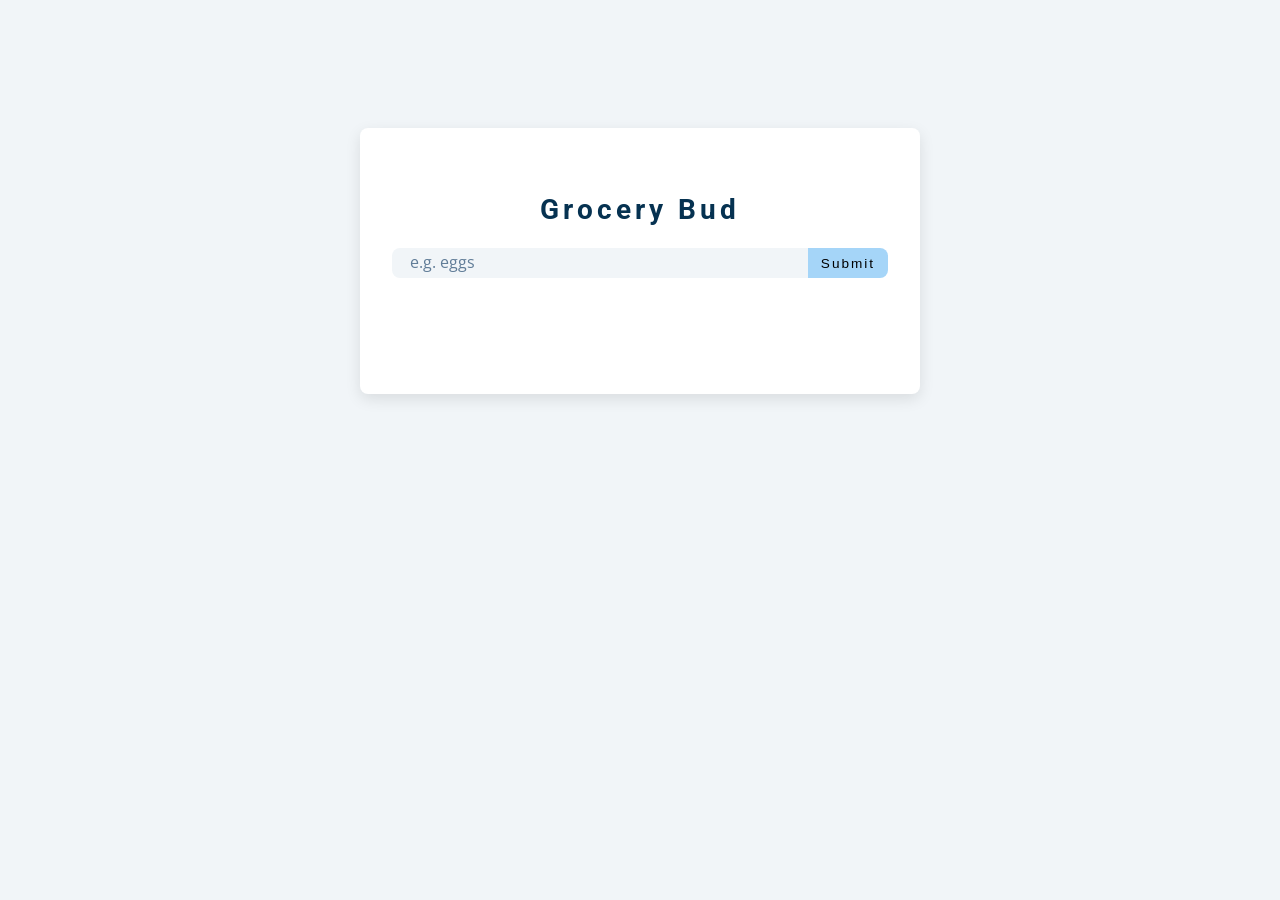
<file: OneDrive/Pulpit/14. Grocery bud/index.html>
<!DOCTYPE html>
<html lang="en">
  <head>
    <meta charset="UTF-8" />
    <meta name="viewport" content="width=device-width, initial-scale=1.0" />
    <title>Grocery Bud</title>
    <!-- font-awesome -->
    <link
      rel="stylesheet"
      href="https://cdnjs.cloudflare.com/ajax/libs/font-awesome/5.14.0/css/all.min.css"
    />
    <!-- styles -->
    <link rel="stylesheet" href="styles.css" />
  </head>
  <body>
    <section class="section-center">
      <!-- form -->
      <form class="grocery-form">
        <p class="alert"></p>
        <h3>grocery bud</h3>
        <div class="form-control">
          <input type="text" id="grocery" placeholder="e.g. eggs" />
          <button type="submit" class="submit-btn">submit</button>
        </div>
      </form>
      <!-- list -->
      <div class="grocery-container">
        <div class="grocery-list">
          <article class="grocery-item"></article>
        </div>
        <!-- button -->
        <button type="button" class="clear-btn">clear items</button>
      </div>
    </section>
    <!-- javascript -->
    <script src="app.js"></script>
  </body>
</html>
</file>
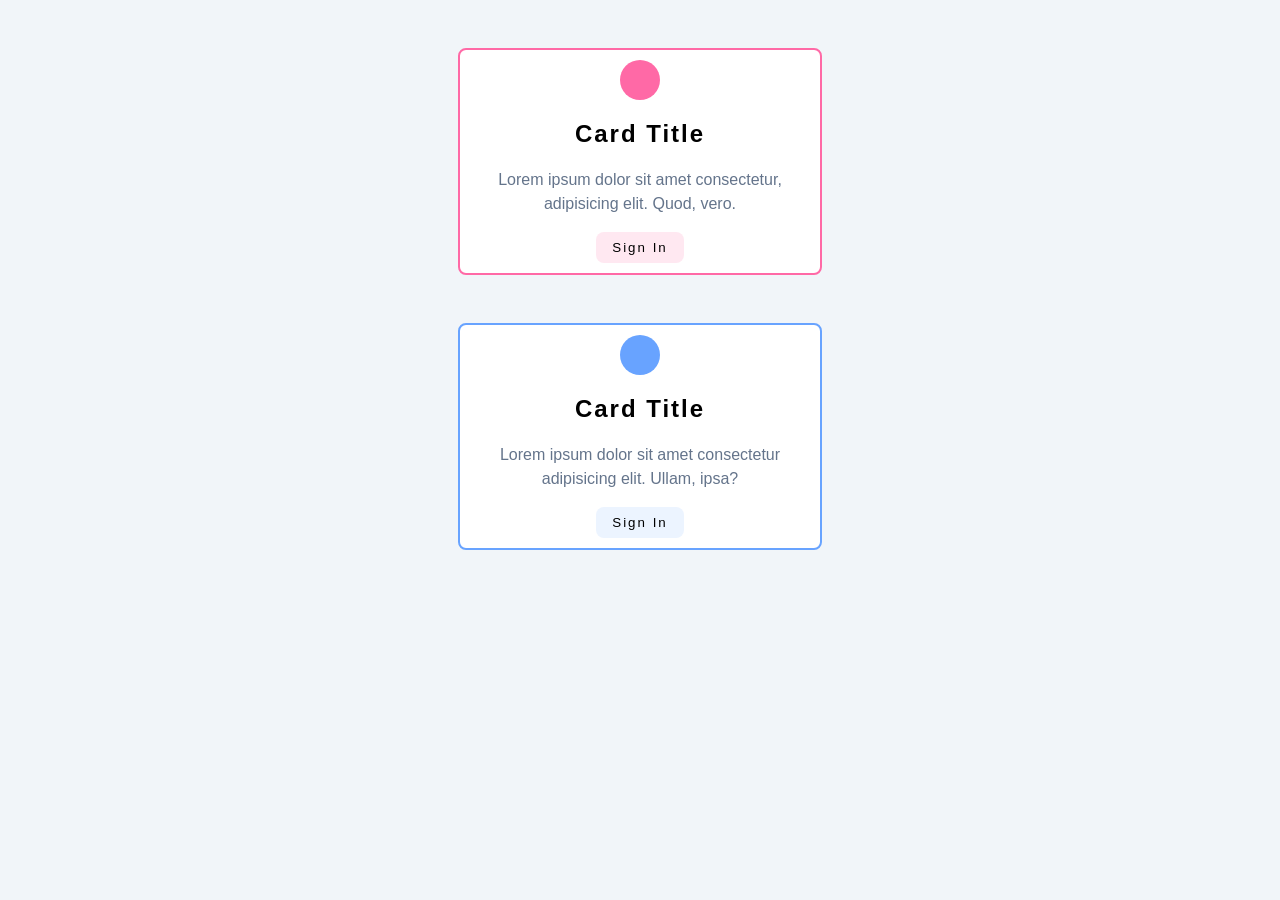
<file: OneDrive/Pulpit/Strony/1. Card's/index.html>
<!DOCTYPE html>
<html lang="en">
  <head>
    <meta charset="UTF-8" />
    <meta http-equiv="X-UA-Compatible" content="IE=edge" />
    <meta name="viewport" content="width=device-width, initial-scale=1.0" />
    <title>Box Model Project</title>
    <link rel="stylesheet" href="./main.css" />
  </head>
  <body>
    <!-- First card -->
<div class="card card-1">
  <div class="icon"></div>
  <h2 class="title">Card Title</h2>
  <p class="text">Lorem ipsum dolor sit amet consectetur, adipisicing elit. Quod, vero.</p>
  <button class="btn btn-pink">Sign In</button>
</div>
</div>
<!-- End of first card -->
<!-- Second card -->
<div class="card card-2">
  <div class="icon"></div>
  <h2 class="title">Card Title</h2>
  <p class="text">Lorem ipsum dolor sit amet consectetur adipisicing elit. Ullam, ipsa?</p>
  <button class="btn btn-blue">Sign In</button>
</div>
</div>
<!-- End of second card -->
  </body>
</html>
</file>
<file: OneDrive/Pulpit/14. Grocery bud/styles.css>
/*
=============== 
Fonts
===============
*/
@import url('https://fonts.googleapis.com/css?family=Open+Sans|Roboto:400,700&display=swap');

/*
=============== 
Variables
===============
*/

:root {
  /* dark shades of primary color*/
  --clr-primary-1: hsl(205, 86%, 17%);
  --clr-primary-2: hsl(205, 77%, 27%);
  --clr-primary-3: hsl(205, 72%, 37%);
  --clr-primary-4: hsl(205, 63%, 48%);
  /* primary/main color */
  --clr-primary-5: #49a6e9;
  /* lighter shades of primary color */
  --clr-primary-6: hsl(205, 89%, 70%);
  --clr-primary-7: hsl(205, 90%, 76%);
  --clr-primary-8: hsl(205, 86%, 81%);
  --clr-primary-9: hsl(205, 90%, 88%);
  --clr-primary-10: hsl(205, 100%, 96%);
  /* darkest grey - used for headings */
  --clr-grey-1: hsl(209, 61%, 16%);
  --clr-grey-2: hsl(211, 39%, 23%);
  --clr-grey-3: hsl(209, 34%, 30%);
  --clr-grey-4: hsl(209, 28%, 39%);
  /* grey used for paragraphs */
  --clr-grey-5: hsl(210, 22%, 49%);
  --clr-grey-6: hsl(209, 23%, 60%);
  --clr-grey-7: hsl(211, 27%, 70%);
  --clr-grey-8: hsl(210, 31%, 80%);
  --clr-grey-9: hsl(212, 33%, 89%);
  --clr-grey-10: hsl(210, 36%, 96%);
  --clr-white: #fff;
  --clr-red-dark: hsl(360, 67%, 44%);
  --clr-red-light: hsl(360, 71%, 66%);
  --clr-green-dark: hsl(125, 67%, 44%);
  --clr-green-light: hsl(125, 71%, 66%);
  --clr-black: #222;
  --ff-primary: 'Roboto', sans-serif;
  --ff-secondary: 'Open Sans', sans-serif;
  --transition: all 0.3s linear;
  --spacing: 0.25rem;
  --radius: 0.5rem;
  --light-shadow: 0 5px 15px rgba(0, 0, 0, 0.1);
  --dark-shadow: 0 5px 15px rgba(0, 0, 0, 0.2);
  --max-width: 1170px;
  --fixed-width: 620px;
}
/*
=============== 
Global Styles
===============
*/

*,
::after,
::before {
  margin: 0;
  padding: 0;
  box-sizing: border-box;
}
body {
  font-family: var(--ff-secondary);
  background: var(--clr-grey-10);
  color: var(--clr-grey-1);
  line-height: 1.5;
  font-size: 0.875rem;
}
ul {
  list-style-type: none;
}
a {
  text-decoration: none;
}
img:not(.logo) {
  width: 100%;
}
img {
  display: block;
}

h1,
h2,
h3,
h4 {
  letter-spacing: var(--spacing);
  text-transform: capitalize;
  line-height: 1.25;
  margin-bottom: 0.75rem;
  font-family: var(--ff-primary);
}
h1 {
  font-size: 3rem;
}
h2 {
  font-size: 2rem;
}
h3 {
  font-size: 1.25rem;
}
h4 {
  font-size: 0.875rem;
}
p {
  margin-bottom: 1.25rem;
  color: var(--clr-grey-5);
}
@media screen and (min-width: 800px) {
  h1 {
    font-size: 4rem;
  }
  h2 {
    font-size: 2.5rem;
  }
  h3 {
    font-size: 1.75rem;
  }
  h4 {
    font-size: 1rem;
  }
  body {
    font-size: 1rem;
  }
  h1,
  h2,
  h3,
  h4 {
    line-height: 1;
  }
}
/*  global classes */

.btn {
  text-transform: uppercase;
  background: transparent;
  color: var(--clr-black);
  padding: 0.375rem 0.75rem;
  letter-spacing: var(--spacing);
  display: inline-block;
  transition: var(--transition);
  font-size: 0.875rem;
  border: 2px solid var(--clr-black);
  cursor: pointer;
  box-shadow: 0 1px 3px rgba(0, 0, 0, 0.2);
  border-radius: var(--radius);
}
.btn:hover {
  color: var(--clr-white);
  background: var(--clr-black);
}
/* section */
.section {
  padding: 5rem 0;
}

.section-center {
  width: 90vw;
  margin: 0 auto;
  max-width: 35rem;
  margin-top: 8rem;
}
@media screen and (min-width: 992px) {
  .section-center {
    width: 95vw;
  }
}
main {
  min-height: 100vh;
  display: grid;
  place-items: center;
}
/*
=============== 
Grocery List
===============
*/
.section-center {
  background: var(--clr-white);
  border-radius: var(--radius);
  box-shadow: var(--light-shadow);
  transition: var(--transition);
  padding: 2rem;
}
.section-center:hover {
  box-shadow: var(--dark-shadow);
}
.alert {
  margin-bottom: 1rem;
  height: 1.25rem;
  display: grid;
  align-items: center;
  text-align: center;
  font-size: 0.7rem;
  border-radius: 0.25rem;
  letter-spacing: var(--spacing);
  text-transform: capitalize;
}
.alert-danger {
  color: #721c24;
  background: #f8d7da;
}
.alert-success {
  color: #155724;
  background: #d4edda;
}
.grocery-form h3 {
  color: var(--clr-primary-1);
  margin-bottom: 1.5rem;
  text-align: center;
}
.form-control {
  display: flex;
  justify-content: center;
}
#grocery {
  padding: 0.25rem;
  padding-left: 1rem;
  background: var(--clr-grey-10);
  border-top-left-radius: var(--radius);
  border-bottom-left-radius: var(--radius);
  border-color: transparent;
  font-size: 1rem;
  flex: 1 0 auto;
  color: var(--clr-grey-5);
}
#grocery::placeholder {
  font-family: var(--ff-secondary);
  color: var(--clr-grey-5);
}
.submit-btn {
  background: var(--clr-primary-8);
  border-color: transparent;
  flex: 0 0 5rem;
  display: grid;
  align-items: center;
  padding: 0.25rem;
  text-transform: capitalize;
  letter-spacing: 2px;
  border-top-right-radius: var(--radius);
  border-bottom-right-radius: var(--radius);
  cursor: pointer;
  content: var(--clr-primary-5);
  transition: var(--transition);
  font-size: 0.85rem;
}
.submit-btn:hover {
  background: var(--clr-primary-5);
  color: var(--clr-white);
}

.grocery-container {
  margin-top: 2rem;
  transition: var(--transition);
  visibility: hidden;
}
.show-container {
  visibility: visible;
}
.grocery-item {
  display: flex;
  align-items: center;
  justify-content: space-between;
  margin-bottom: 0.5rem;
  transition: var(--transition);
  padding: 0.25rem 1rem;
  border-radius: var(--radius);
  text-transform: capitalize;
}
.grocery-item:hover {
  color: var(--clr-grey-5);
  background: var(--clr-grey-10);
}
.grocery-item:hover .title {
  color: var(--clr-grey-5);
}
.title {
  margin-bottom: 0;
  color: var(--clr-grey-1);
  letter-spacing: 2px;
  transition: var(--transition);
}
.edit-btn,
.delete-btn {
  background: transparent;
  border-color: transparent;
  cursor: pointer;
  font-size: 0.7rem;
  margin: 0 0.15rem;
  transition: var(--transition);
}
.edit-btn {
  color: var(--clr-green-light);
}
.edit-btn:hover {
  color: var(--clr-green-dark);
}
.delete-btn {
  color: var(--clr-red-light);
}
.delete-btn:hover {
  color: var(--clr-red-dark);
}
.clear-btn {
  text-transform: capitalize;
  width: 10rem;
  height: 1.5rem;
  display: grid;
  align-items: center;
  background: transparent;
  border-color: transparent;
  color: var(--clr-red-light);
  margin: 0 auto;
  font-size: 0.85rem;
  letter-spacing: var(--spacing);
  cursor: pointer;
  transition: var(--transition);
  margin-top: 1.25rem;
}
.clear-btn:hover {
  color: var(--clr-red-dark);
}
</file>
<file: OneDrive/Pulpit/Strony/1. Card's/main.css>
/* Font styles */
body {
  font-family: -apple-system, BlinkMacSystemFont, "Segoe UI", Roboto, Oxygen,
    Ubuntu, Cantarell, "Open Sans", "Helvetica Neue", sans-serif;
  background: #f1f5f9;
}
/* Cards */
.card {
  background: #fff;
  padding: 10px 30px;
  text-align: center;
  max-width: 300px;
  margin: 3rem;
  border-radius: 0.5rem;
  border: 2px solid #000;
  margin: 3rem auto;
}

/* Icons */
.icon {
  width: 40px;
  height: 40px;
  border-radius: 50%;
  margin: 0 auto;
}
.card-1 {
  border-color: #ff69a6;
}
.card-1 .icon {
  background: #ff69a6;
}
.card-2 .icon {
  background: #68a3ff;
}
.card-2 {
  border-color: #68a3ff;
}
/* End of icons */

/* Buttons */
.btn {
  text-transform: capitalize;
  border: transparent;
  border-radius: 0.5rem;
  padding: 0.5rem 1rem;
  letter-spacing: 2px;
}
.btn-pink {
  background: #ffe8f1;
  color: #000;
}
.btn-blue {
  background: #ecf4ff;
  color: #000;
}

/* End of buttons */
.title {
  text-transform: capitalize;
  letter-spacing: 2px;
}
.text {
  line-height: 1.5;
  color: #64748b;
}
</file>
